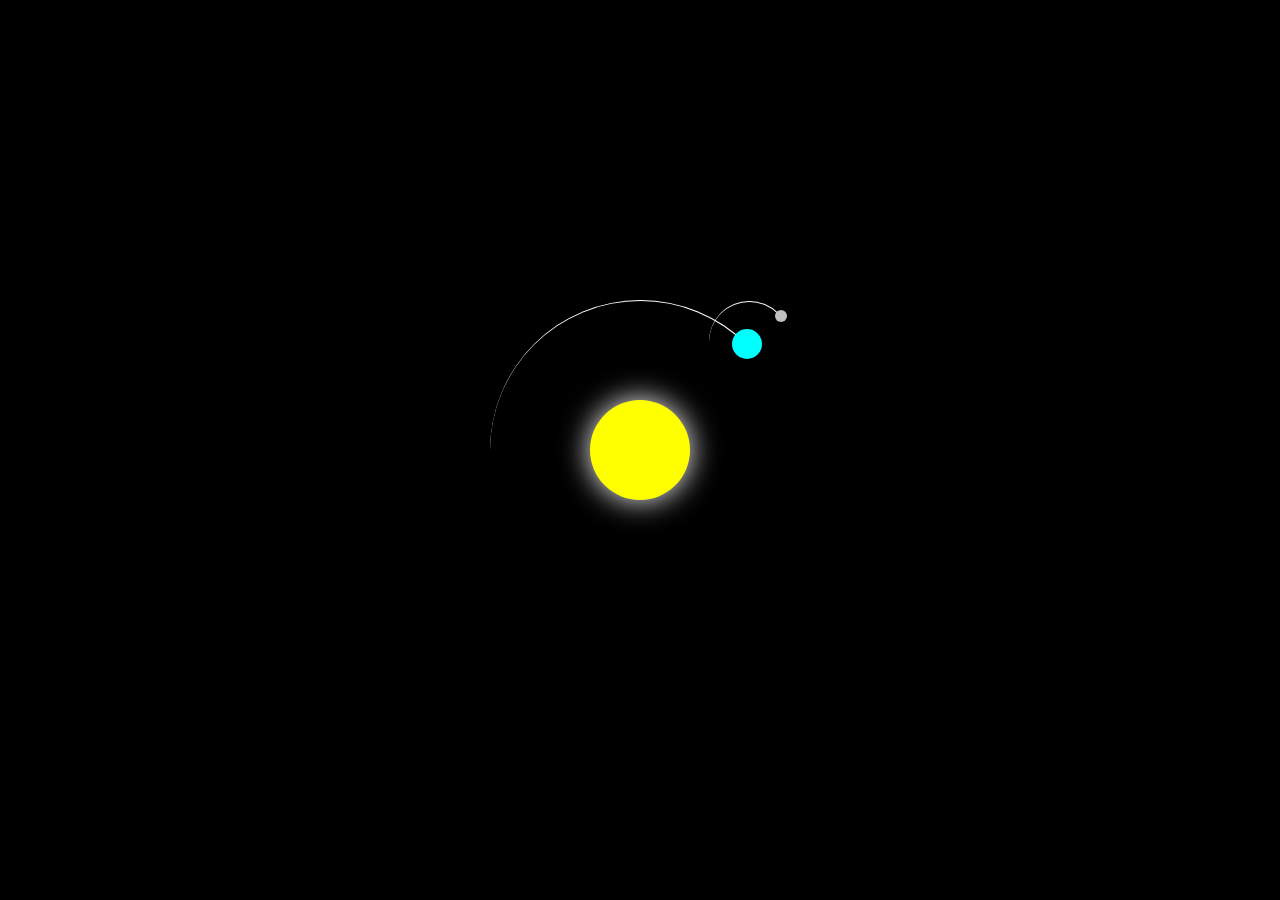
<file: index2.html>
<!DOCTYPE html>
<html lang="en">
<head>
    <meta charset="UTF-8">
    <meta name="viewport" content="width=device-width, initial-scale=1.0">
    <title>Document</title>
    <style>
        body{
            margin: 0;
            height: 100vh;
            display: flex;
            align-items: center;
            justify-content: center;
            background-color: black;
            overflow: hidden;
        }
        .container{
            font-size: 10px;
            width: 40em;
            height: 40em;
            position: relative
        }
        .sun{
            position: absolute;
            top: 15em;
            left: 15em;
            width: 10em;
            height: 10em;
            background-color: yellow;
            border-radius: 50%;
            box-shadow: 0 0 3em white;

        }
        .earth, .moon {
            position: absolute;
            border-style: solid;
            border-color: white transparent transparent transparent;
            border-width: 0.1em 0.1em 0 0;
            border-radius: 50%;
        }

        .earth{
            top: 5em;
            left: 5em;
            width: 30em;
            height: 30em;
            animation: orbit 36.5s linear infinite;

        }
        .moon{
            top: 0;
            right: 0;
            width: 8em;
            height: 8em;
            animation: orbit 2.7s linear infinite;
        }
        .earth::before,
        .moon::before {
            content: '';
            position: absolute;
            border-radius: 50%;
        }
        .earth::before{
            top: 2.8em;
            right: 2.8em;
            width: 3em;
            height: 3em;
            background-color: aqua;
        }
        .moon::before{
            top: 0.8em;
            right: 0.2em;
            width: 1.2em;
            height: 1.2em;
            background-color: silver;

        }
        @keyframes orbit{
            to{
                transform: rotate(360deg);
            }
        }
    </style>
</head>
<body>
    <div class="container">
        <div class="sun"></div>
        <div class="earth">
            <div class="moon"></div>
        </div>
    </div>
</body>
</html>
</file>
